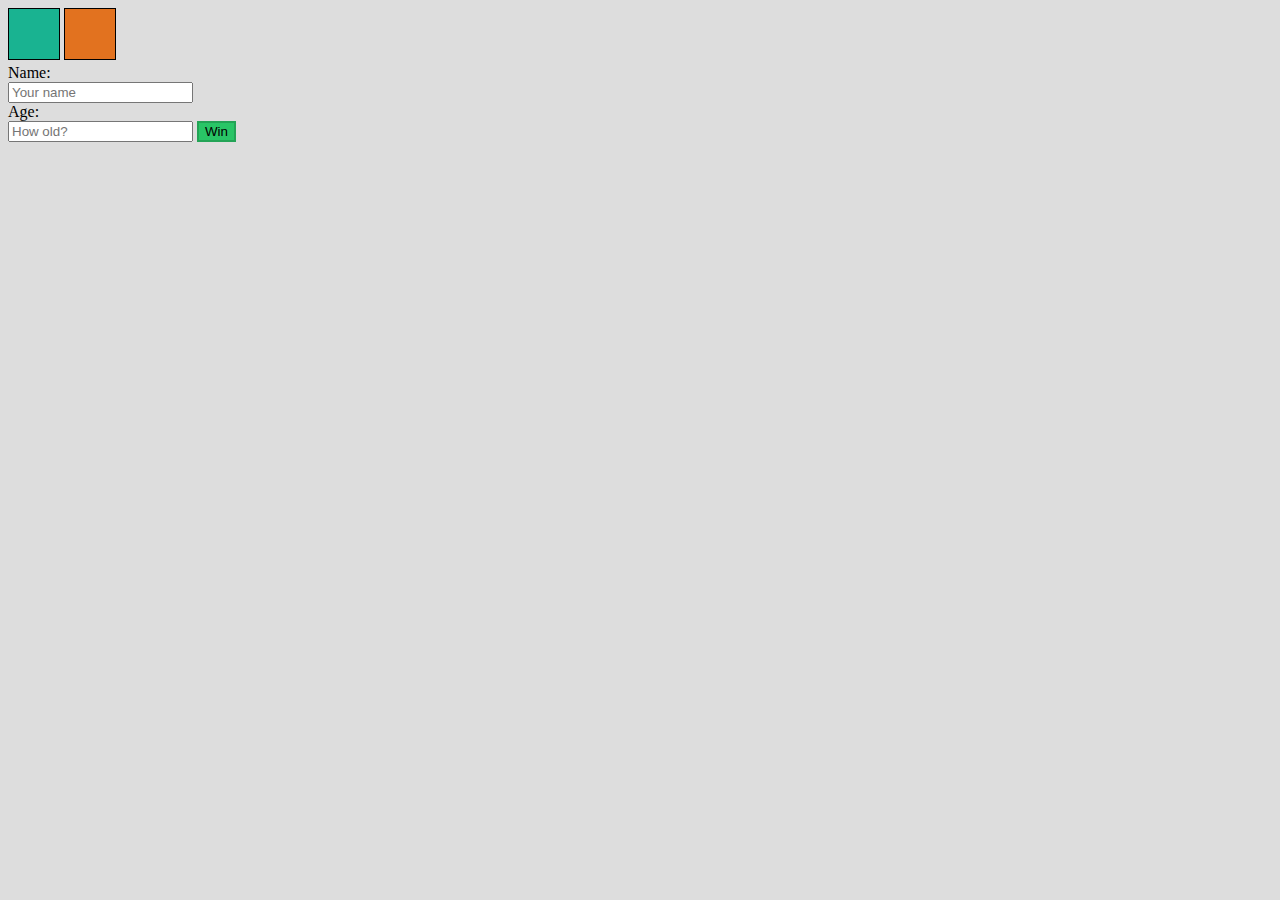
<file: day1/css basic/index.html>
<!DOCTYPE html>
<html lang="en">

<head>
    <link rel="stylesheet" type="text/css" href="style.css">
    <meta charset="UTF-8">
    <meta name="viewport" content="width=device-width, initial-scale=1.0">
    <title>Document</title>
</head>

<body>

    <div id="container">
        <span class="box" id="first"></span>
        <span class="box" id="second"></span>
        <div class="prompt">Name:</div>
        <input type="text" placeholder="Your name">
        <div class="prompt">Age:</div>
        <input type="number" placeholder="How old?">
        <button class="button">Win</button>
    </div>

</body>

</html>
</file>
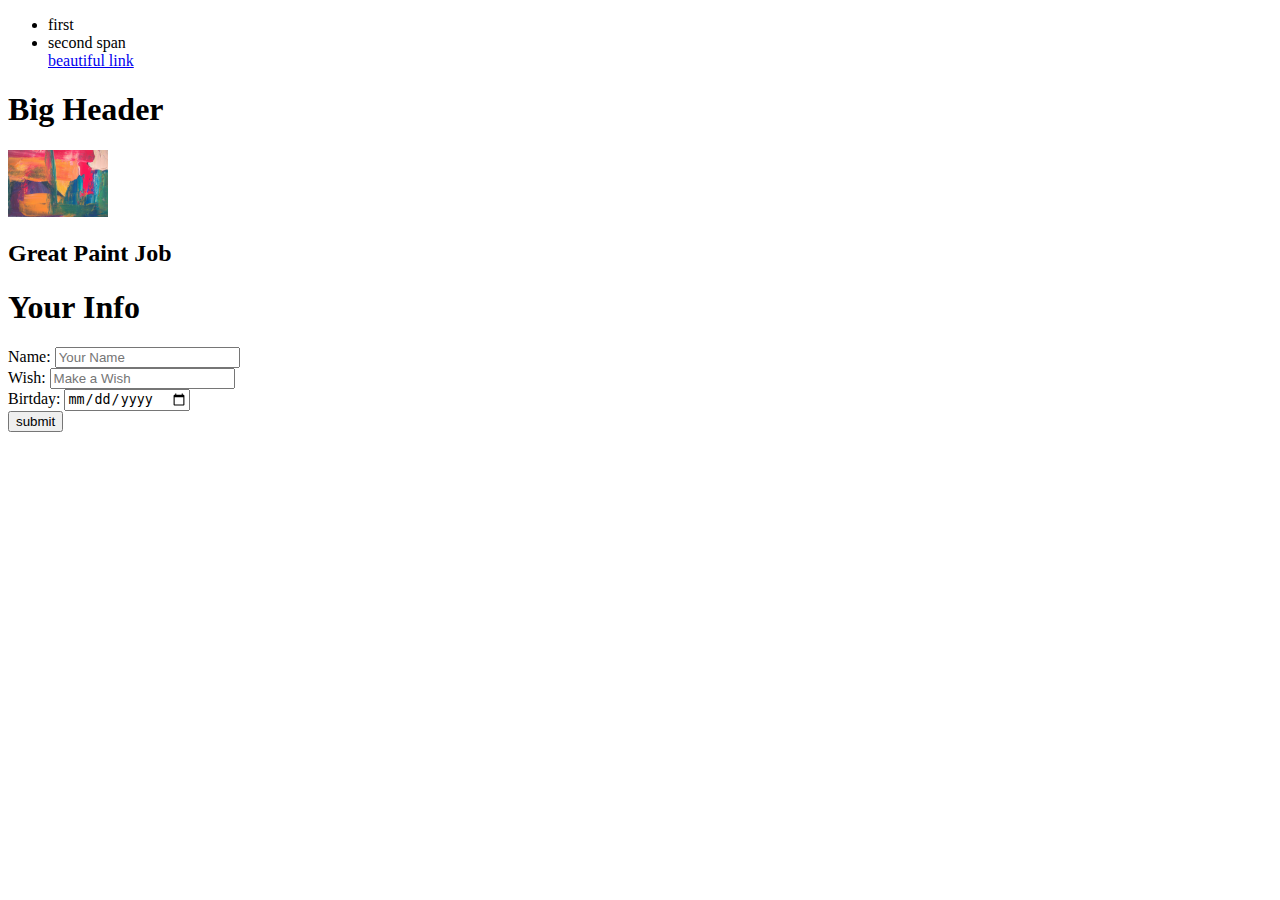
<file: day1/html-basics/index.html>
<!DOCTYPE html>
<html lang="en">

<head>
    <meta charset="UTF-8">
    <meta name="viewport" content="width=device-width, initial-scale=1.0">
    <title>exercise1</title>
</head>

<body>
    <div>
        <ul>
            <li>first</li>
            <li>second <span class="pink">span</span></li>
            <span><a href="https://www.youtube.com/">beautiful link</a></span>
        </ul>
        <h1>Big Header</h1>
        <img src="steve-johnson-5Oe8KFH5998-unsplash.jpg" width="100px" alt="">
        <h2>Great Paint Job</h2>
    </div>
    <h1>Your Info</h1>
    <div>
        <form action="" method="post">
            <div>Name:
                <input type="text" placeholder="Your Name">
            </div>
            <div>Wish:
                <input type="text" placeholder="Make a Wish">
            </div>
            <div>Birtday:
                <input type="date">
            </div>
            <input type="submit" value="submit">
        </form>
    </div>
</body>

</html>
</file>
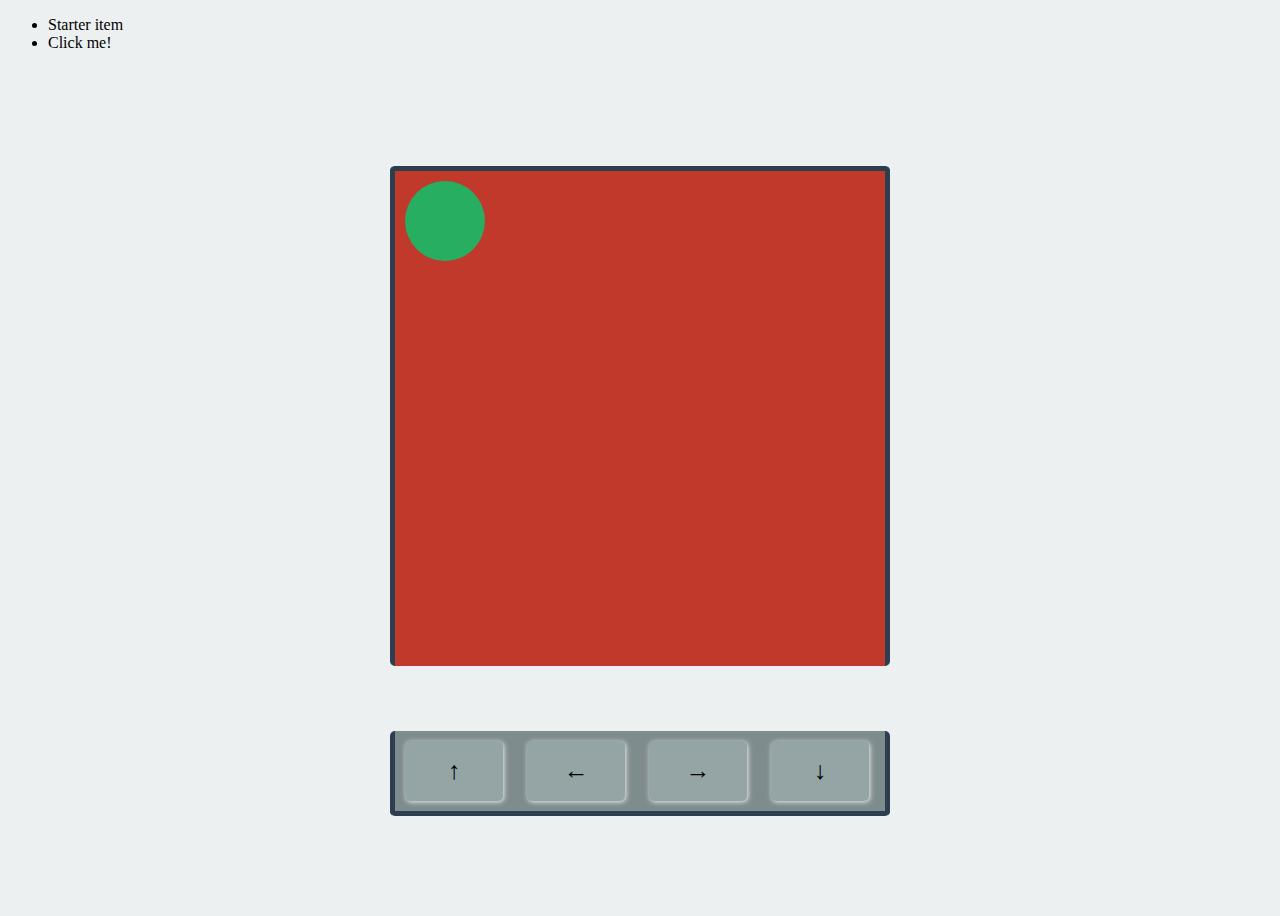
<file: day5/basic-dom-master/index.html>
<!DOCTYPE html>
<html>

<head>
    <title>DOM</title>
    <link rel="stylesheet" href="style.css" />
</head>

<body>
    <div id="container">
        <div onclick="Click()" id="playing-field" class="centered">
            <div id="block" class="centered"></div>
        </div>
        <div id="arrows" class="centered">
            <div id="up" class="arrow">&uarr;</div>
            <div id="left" class="arrow">&larr;</div>
            <div id="right" class="arrow">&rarr;</div>
            <div id="down" class="arrow">&darr;</div>
        </div>
    </div>
    <ul id="list" onclick="addItem()">
        <li>Starter item</li>
        <li>Click me!</li>
    </ul>
    <script src="main.js"></script>
</body>

</html>
</file>
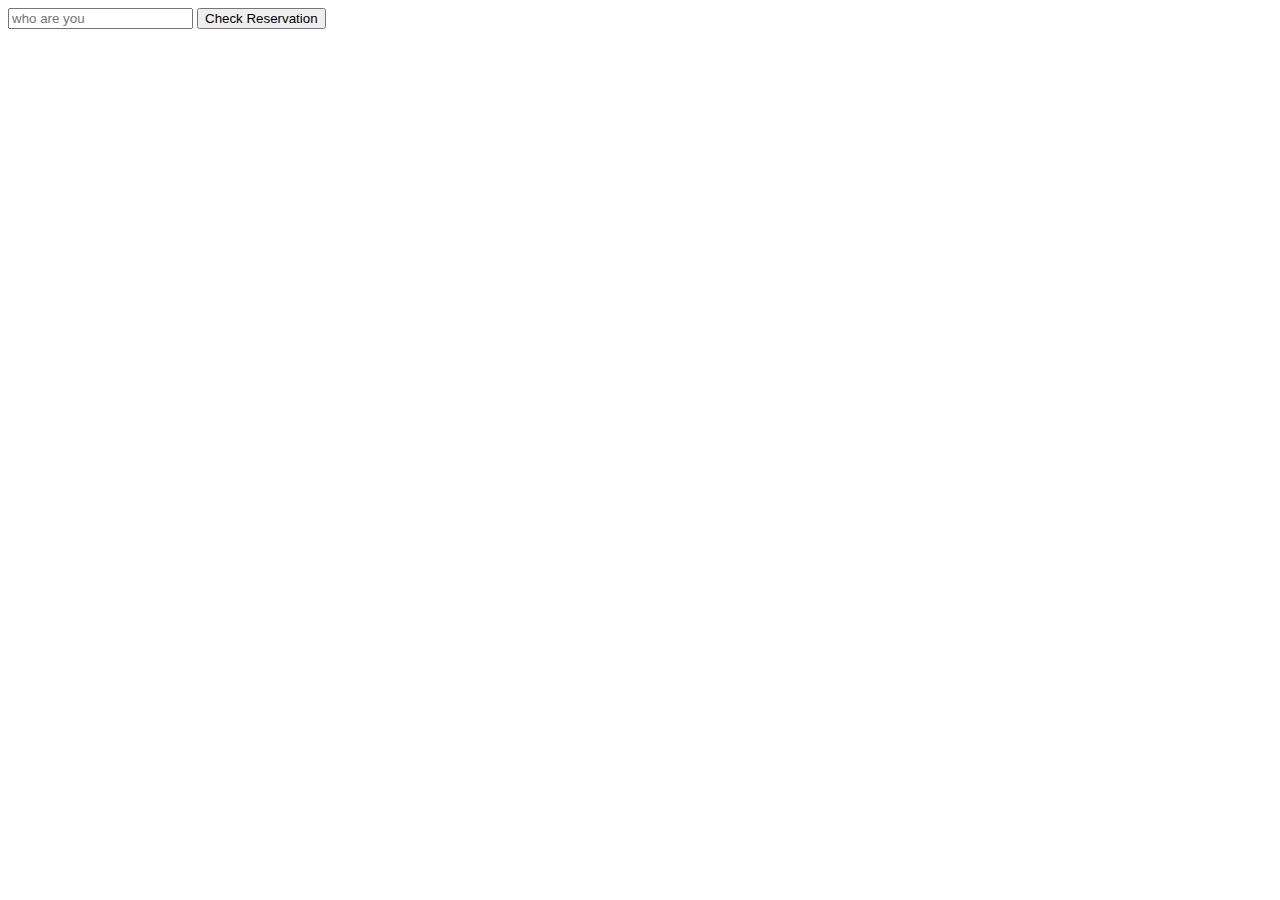
<file: day5/dom intro/index.html>
<!DOCTYPE html>
<html lang="en">

<head>
    <meta charset="UTF-8">
    <meta name="viewport" content="width=device-width, initial-scale=1.0">
    <title>Document</title>
</head>

<body>
    <div id="container">
        <input id="name" type="text" placeholder="who are you">
        <input type="button" value="Check Reservation" onclick="isReserved()">
    </div>
    <script src="main.js"></script>
</body>

</html>
</file>
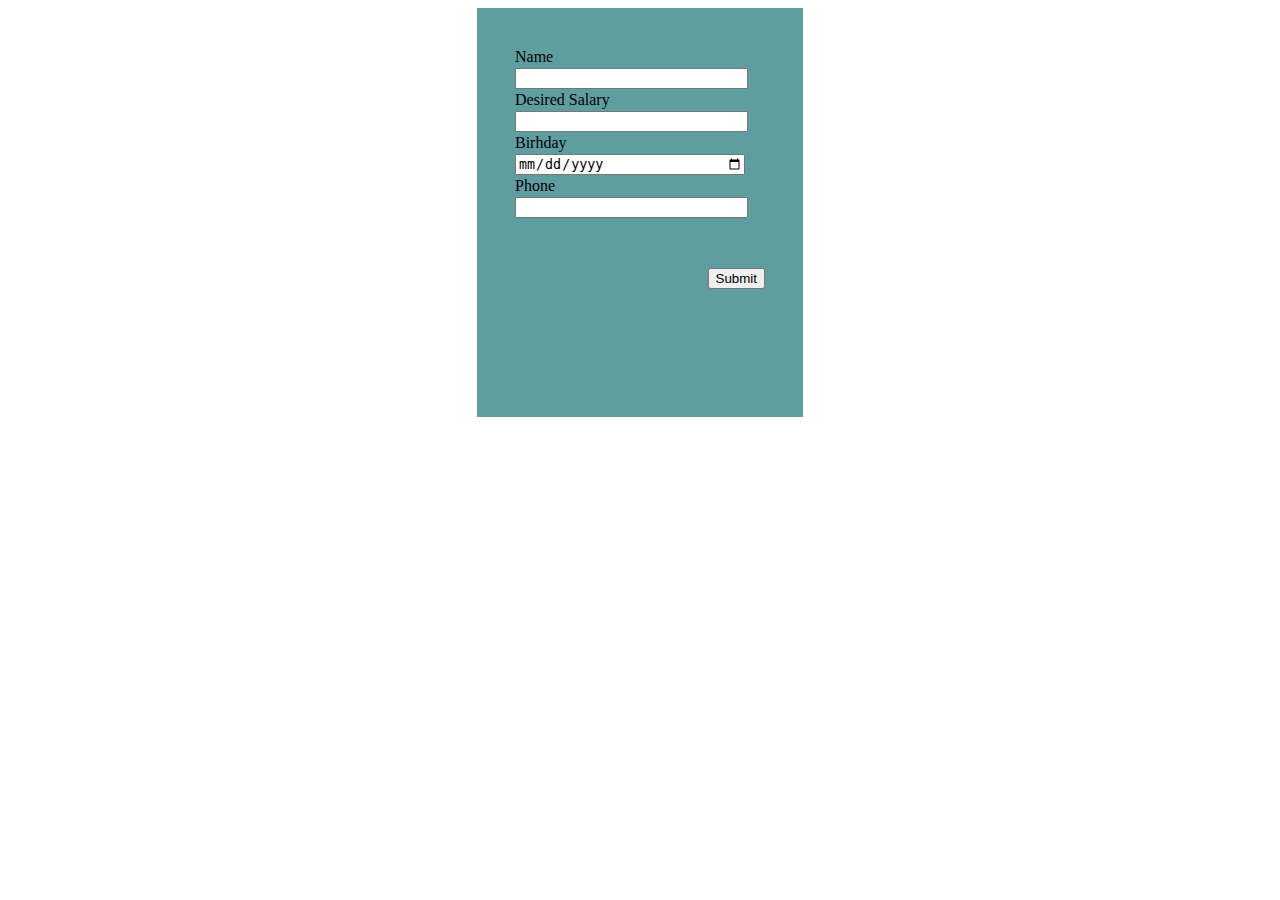
<file: day5/form/index.html>
<!DOCTYPE html>
<html lang="en">

<head>
    <meta charset="UTF-8">
    <meta name="viewport" content="width=device-width, initial-scale=1.0">
    <link rel="stylesheet" href="style.css">
    <title>Document</title>
</head>

<body>
    <div class="container">
        <div class="form">
            <div class="input">Name
                <input type="text" minlength="2" id="name">
            </div>
            <div class="input">Desired Salary
                <input type="number" min="10000" max="16000" id="salary">
            </div>
            <div class="input">Birhday
                <input type="date" id="bday">
            </div>
            <div class="input">Phone
                <input type="text" id="phone">
            </div>
            <button type="submit" onclick="checkInputs()">Submit</button>
            <p></p>
        </div>
        
    </div>
    <script src="main.js"></script>
</body>
</html>
</file>
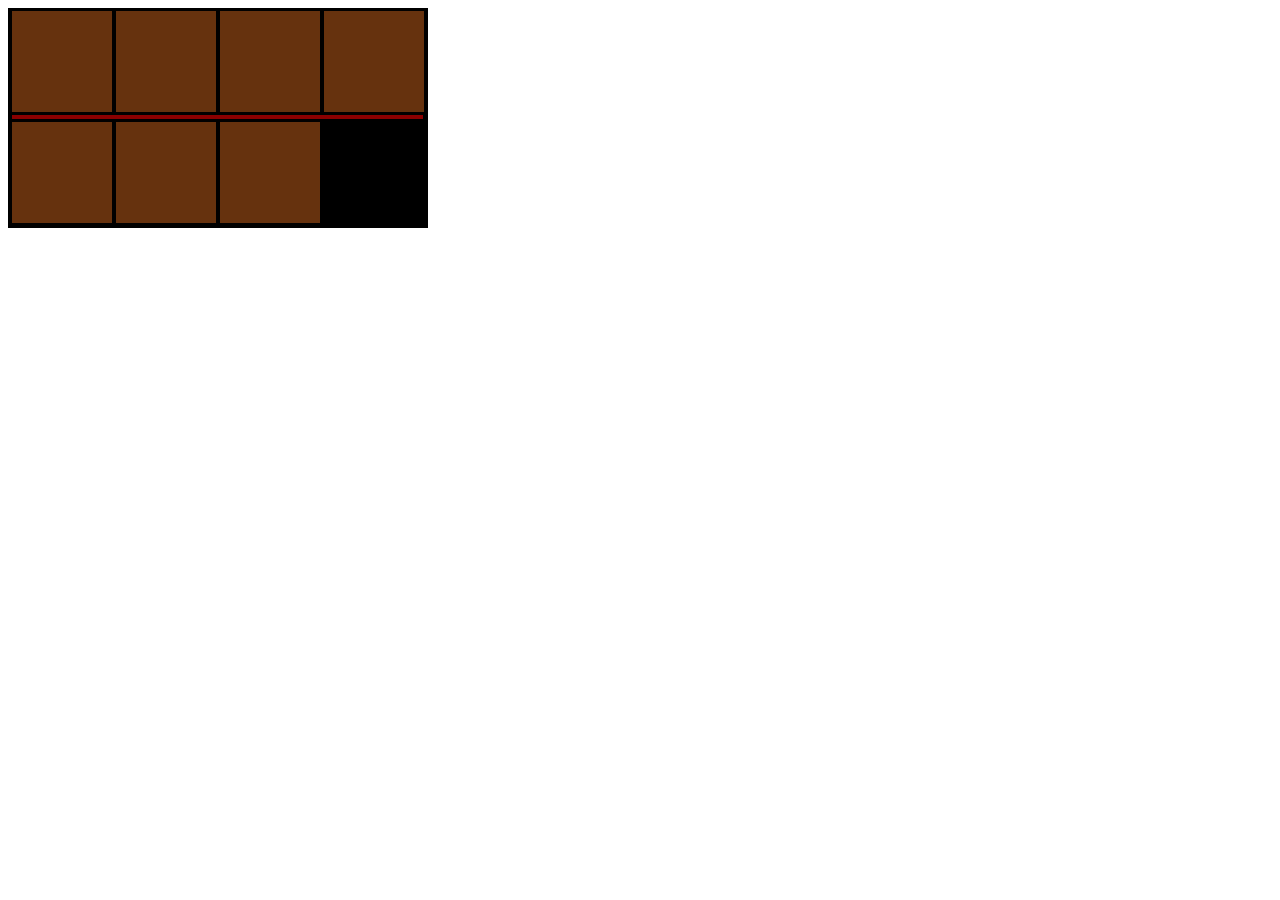
<file: day2/css poss&box model/Apply/index.html>
<!-- -----------------exercice1-----------------  -->
    <!DOCTYPE html>
<html lang="en">
<head>
    <link rel="stylesheet" href="style.css">
    <meta charset="UTF-8">
    <meta name="viewport" content="width=device-width, initial-scale=1.0">
    <title>Document</title>
</head>
<body>
    <!-- <div class="ex1">
        <div class="line" id="hline"></div>
        <div class="line" id="vline"></div>
    </div> -->
    
    <!-- ---------------exercice2----------------- -->
    
    <!-- <div class="ex2">
        <p>Money</p>
        <div class="box">
            <div class="graph" id="g1"></div>
            <div class="graph" id="g2"></div>
            <div class="graph" id="g3"></div>
            <div class="graph" id="g4"></div>
            <div class="graph" id="g5"></div>
            <div class="graph" id="g6"></div>
            <p>Time</p>
    
        </div>
    </div> -->

    <!-- ---------------exercice3----------------- -->
    <!-- <div class="ex3">
        <div id="grey1"></div>
        <div id="white"></div>
        <div id="grey2"></div>
        <div id="red"></div>
    </div> -->

    <!-- ---------------exercice4----------------- -->
    <div class="ex4">
        <div class="back">
            <div class= "box"></div>
            <div class= "box"></div>
            <div class= "box"></div>
            <div class= "box"></div>
            <div class= "box" id="line"></div>
            <div class= "box"></div>
            <div class= "box"></div>
            <div class= "box"></div>
            <div class= "box" id="box8"></div>
        </div>
    </div>

</body>
</html>
</file>
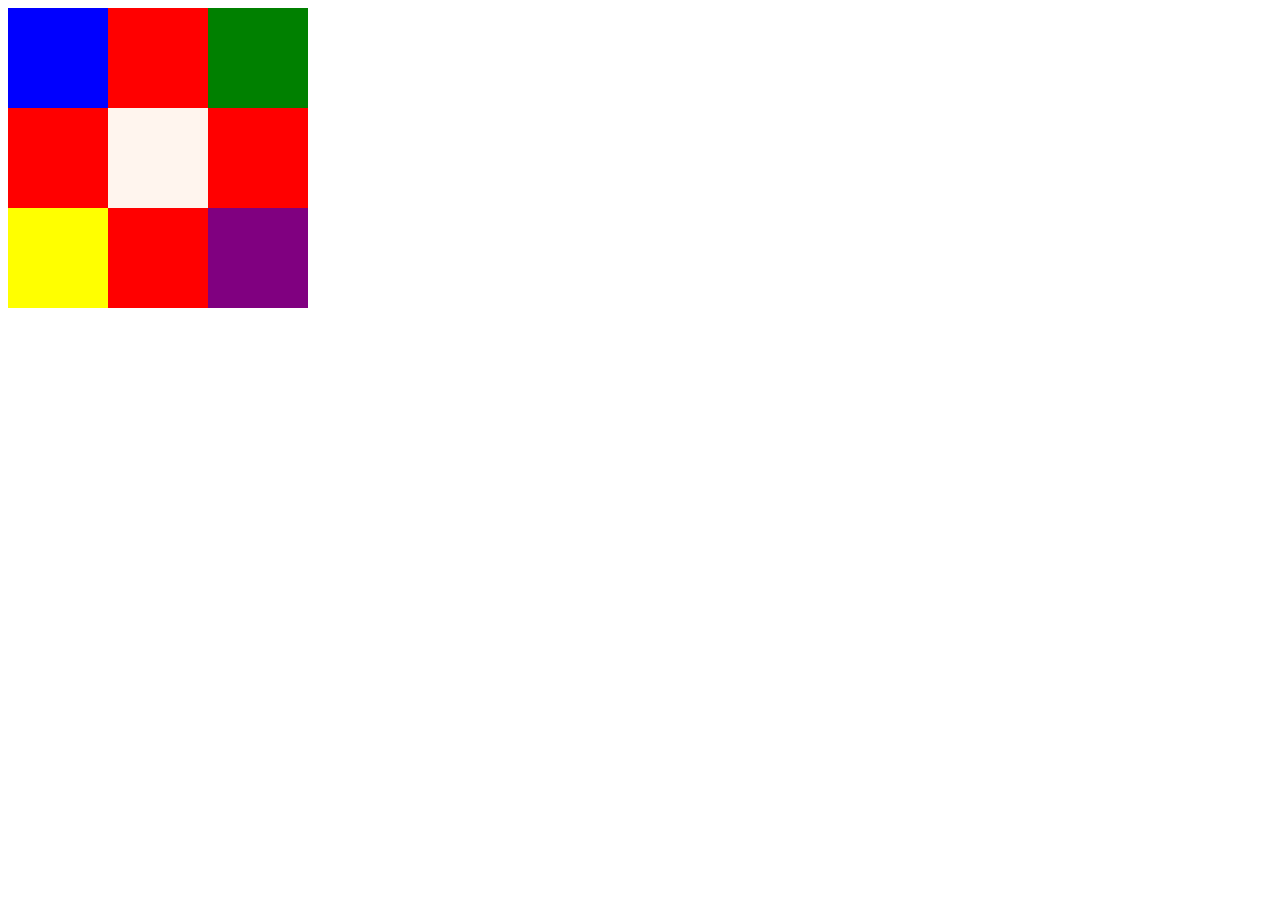
<file: day2/css poss&box model/Learn/index.html>
<!DOCTYPE html>
<html lang="en">

<head>
    <link rel="stylesheet" href="style.css">
    <meta charset="UTF-8">
    <meta name="viewport" content="width=device-width, initial-scale=1.0">
    <title>Document</title>
</head>

<body>
    <div id="par">
        <div id="one" class="child"></div>
        <div id="two" class="child"></div>
        <div id="three" class="child"></div>
        <div id="four" class="child"></div>
        <div id="fifth" class="child"></div>
    </div>
</body>

</html>
</file>
<file: day1/css basic/style.css>
body {
    background: #ddd;
}
#first {
    background-color: #19b391;
    border: 1px solid black;
    width: 50px;
    height: 50px;
    display: inline-block;
}
#second {
    background-color: #e2721f;
    border: 1px solid black;
    width: 50px;
    height: 50px;
    display: inline-block;
}
.button{
    background-color: #29c566;
    border: #23a456 2px solid;
}
</file>
<file: day5/basic-dom-master/style.css>
body{
    background-color: #ecf0f1;
}

#container{
    width: 100%;
    height: 100vh;
    
    position: absolute;
    margin-left: 50%;
    left: -250px;
}

#playing-field{
    width: 500px;
    height: 500px;
    
    position:absolute;
    margin-top: -300px;
    top:50%;

    border-radius: 5px;
    border: 5px solid #2c3e50;
    border-bottom: none;
    box-sizing: border-box;
    
    background-color: #c0392b;
    padding: 10px;
}

#block{
    position: absolute;
    width: 80px;
    height: 80px;
    
    background-color: #27ae60;
    border-radius: 50%;
}

#arrows{
    border: 5px solid #2c3e50;
    border-top: none;
    box-sizing: border-box;
    border-radius: 5px;
    
    width: 500px;
    height: 85px;
    position: absolute;
    bottom: 100px;
    
    background-color: #7f8c8d;
}

.arrow{
    border-radius: 5px;
    box-shadow: 1px 1px 5px #ecf0f1;
    
    display: inline-block;
    text-align: center;
    margin:10px;
    width:20%;
    height:60px;
    line-height: 60px;
    
    background-color: #95a5a6;
    font-size: 25px;
    font-weight: bold;
    cursor: pointer;
    user-select: none;
}

.arrow:active{
    background-color: #7f8c8d
}
.myh2 {
    color: green;
    text-decoration: #c0392b;
    
}
</file>
<file: day5/form/style.css>
.container {
    margin: auto;
    background-color: cadetblue;
    width: 250px;
    height: 270px;
    padding: 3% 3% 8% 3%;
    
}


input {
    display: block;
    margin-top: 2px;
    width: 90%;
}
.input {
    margin-top: 2px;
}


button {
    float: right;
    margin-top: 20%;
}
p {
    float: left;
    color: red;
    margin-top: 20%;

}
</file>
<file: day2/css poss&box model/Apply/style.css>
/* -----------exercice1------------ */
.ex1 {
    width: 100px;
    height: 100px;
    background-color: blue;
    position: absolute;
}
.line {
    background-color: red;
}
#hline {
    width: 100px;
    height: 4px;
    position: absolute;
    top: 10px;
}
#vline {
    width: 4px;
    height: 100px;
    position: absolute;
    left: 10px;
}  */

  /* -----------exercice2------------  */
.ex2 {
    background-color: peru;
    border-radius: 4px;
    position: absolute;
}
.box {
    position: relative;
}
.graph {
    background-color: gray;
    width: 20px;
    position: relative;
    display: inline-block;
    margin: 0px 5px;
}
p {
    display: inline;
    position: relative;
    margin: 5px ;
}
#g1 {
    height: 75px;
}
#g2 {
    height: 50px;
}
#g3 {
    height: 80px;
}
#g4 {
    height: 80px;
}
#g5 {
    height: 60px;
}
#g6 {
    height: 130px;
    margin-right: 30px;
}
/* -----------exercice3------------  */
#red {
    width: 200px;
    height: 100px;
    background-color: red;
    border-bottom-left-radius: 5px;
    border-bottom-right-radius: 5px;

}
#grey1 {
    width: 50px;
    height: 50px;
    position: absolute;
    background-color: gray;
    border-top-left-radius: 5px;
    border-top-right-radius: 5px;

}
#grey2 {
    width: 50px;
    height: 50px;
    background-color: gray;
    border-top-left-radius: 5px;
    border-top-right-radius: 5px;
    margin-left: 150px;

}
#white {
    width: 100px;
    height: 100px;
    margin-left: 50px;
    position: absolute;
    background-color: white;
    border-bottom-left-radius: 5px;
    border-bottom-right-radius: 5px;
}

/* -----------exercice4------------  */
.back {
    width: 420px;
    height: 220px;
    background-color: black;
    position: absolute;
}
#line{
    background-color: darkred;
    width: 97%;
    height: 0.3%;
}
.box {
    float: left;
    width: 23%;
    height: 44%;
    background-color: #66320E;
    padding: 2px;
    margin-left: 3.5px;
    margin-top: 3px;
}
#box8{
    background-color: black;
}
</file>
<file: day2/css poss&box model/Learn/style.css>
#par {
    width: 300px;
    height: 300px;
    background-color: red;
    position: absolute;
}
.child{
    height: 100px;
    width: 100px;
}
#one {
    background-color:blue ;
    position: relative;
}
#two {
    background-color: green;
    position: absolute;
    left: 200px;
    top: 0px;
}
#three {
    background-color: yellow;
    position: absolute;
    bottom: 0;
}
#four {
    background-color: purple;
    position: absolute;
    right: 0;
    bottom: 0;
}
#fifth{
    background-color: seashell;
    position: absolute;
    top: 100px;
    right: 100px;
}
</file>
